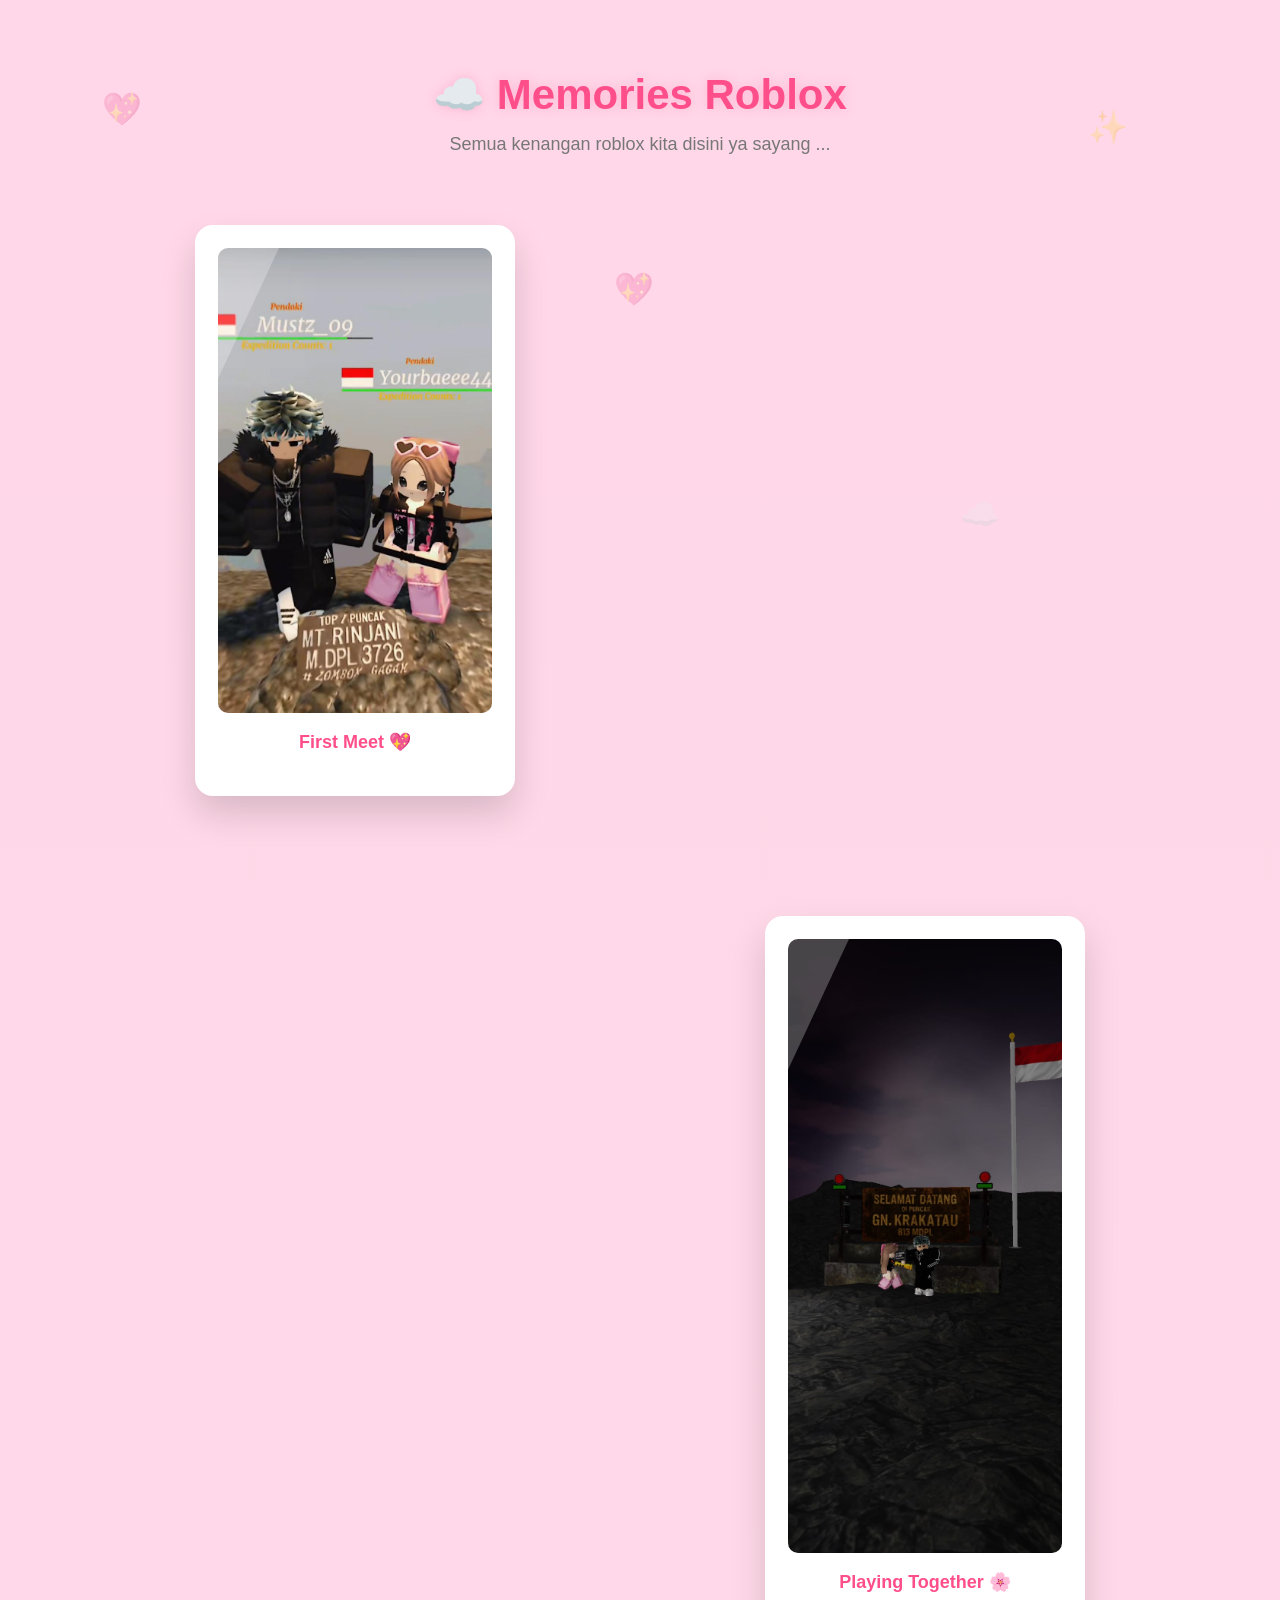
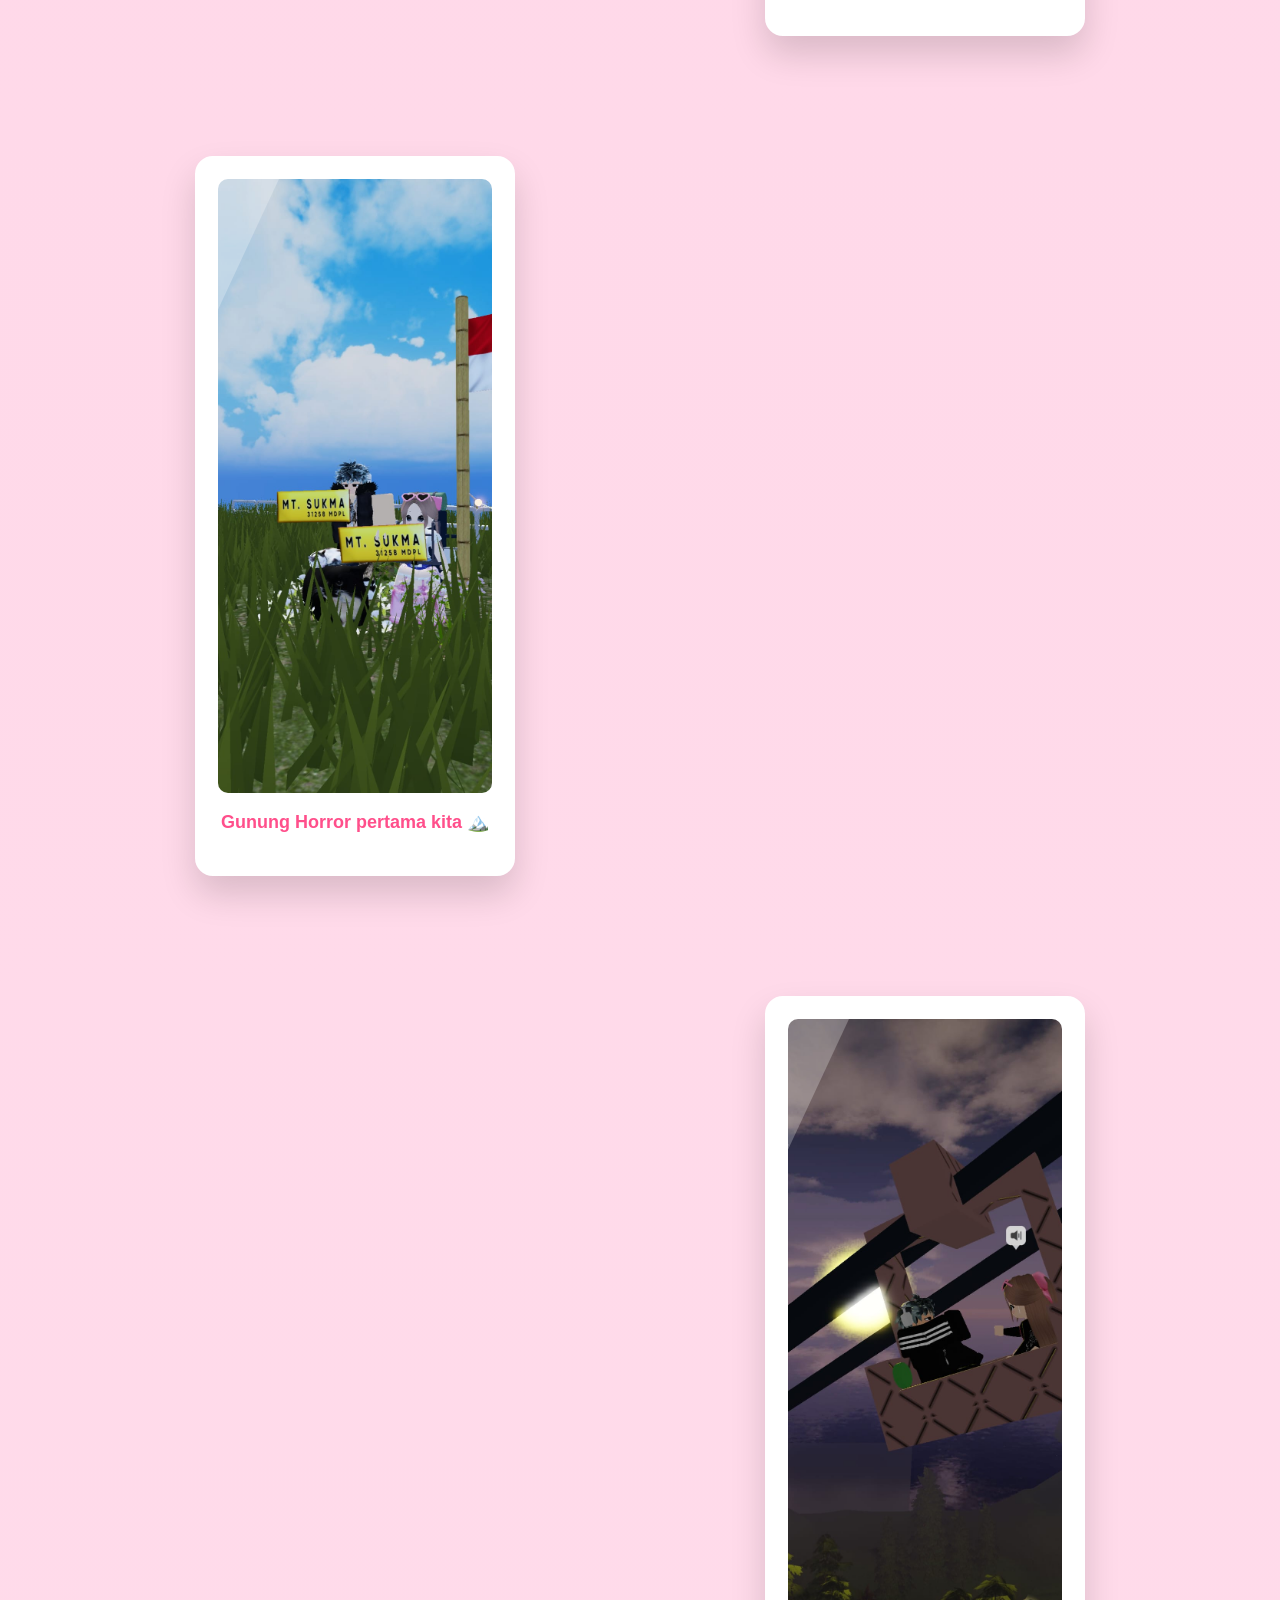
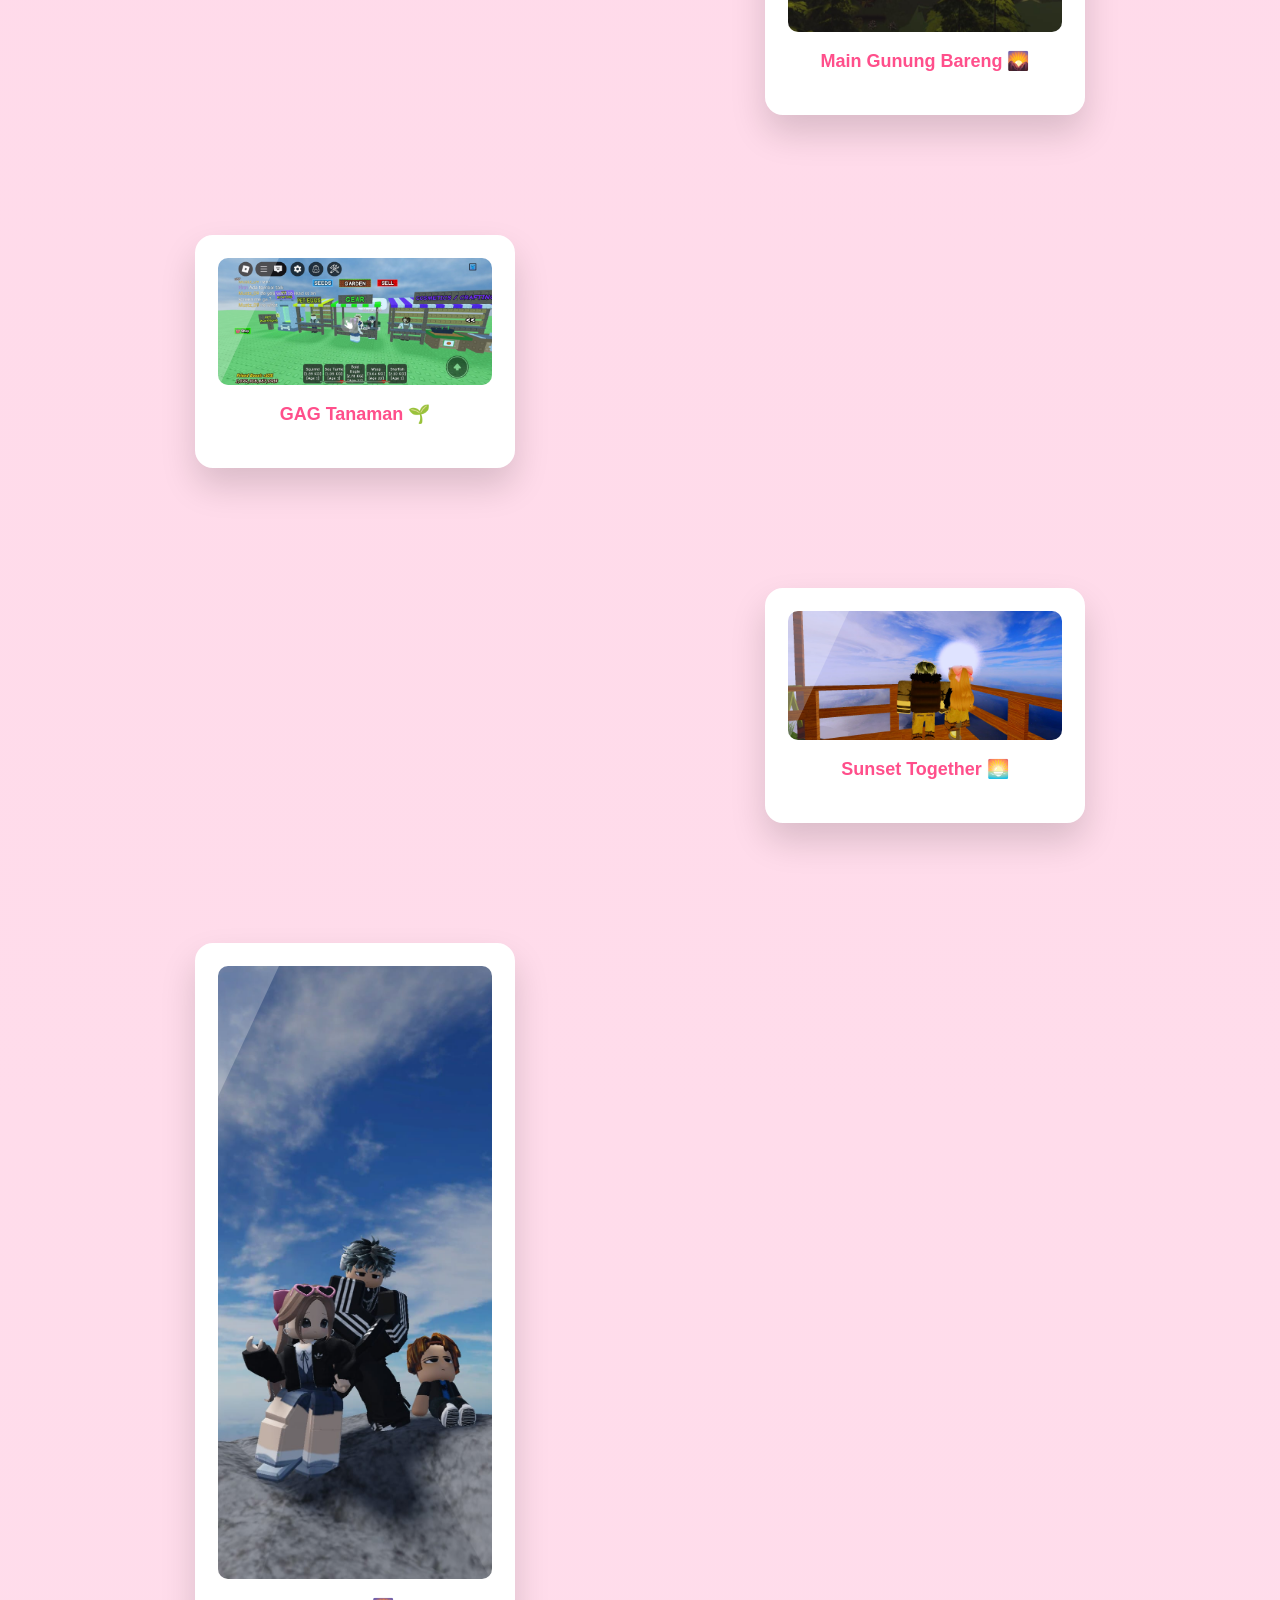
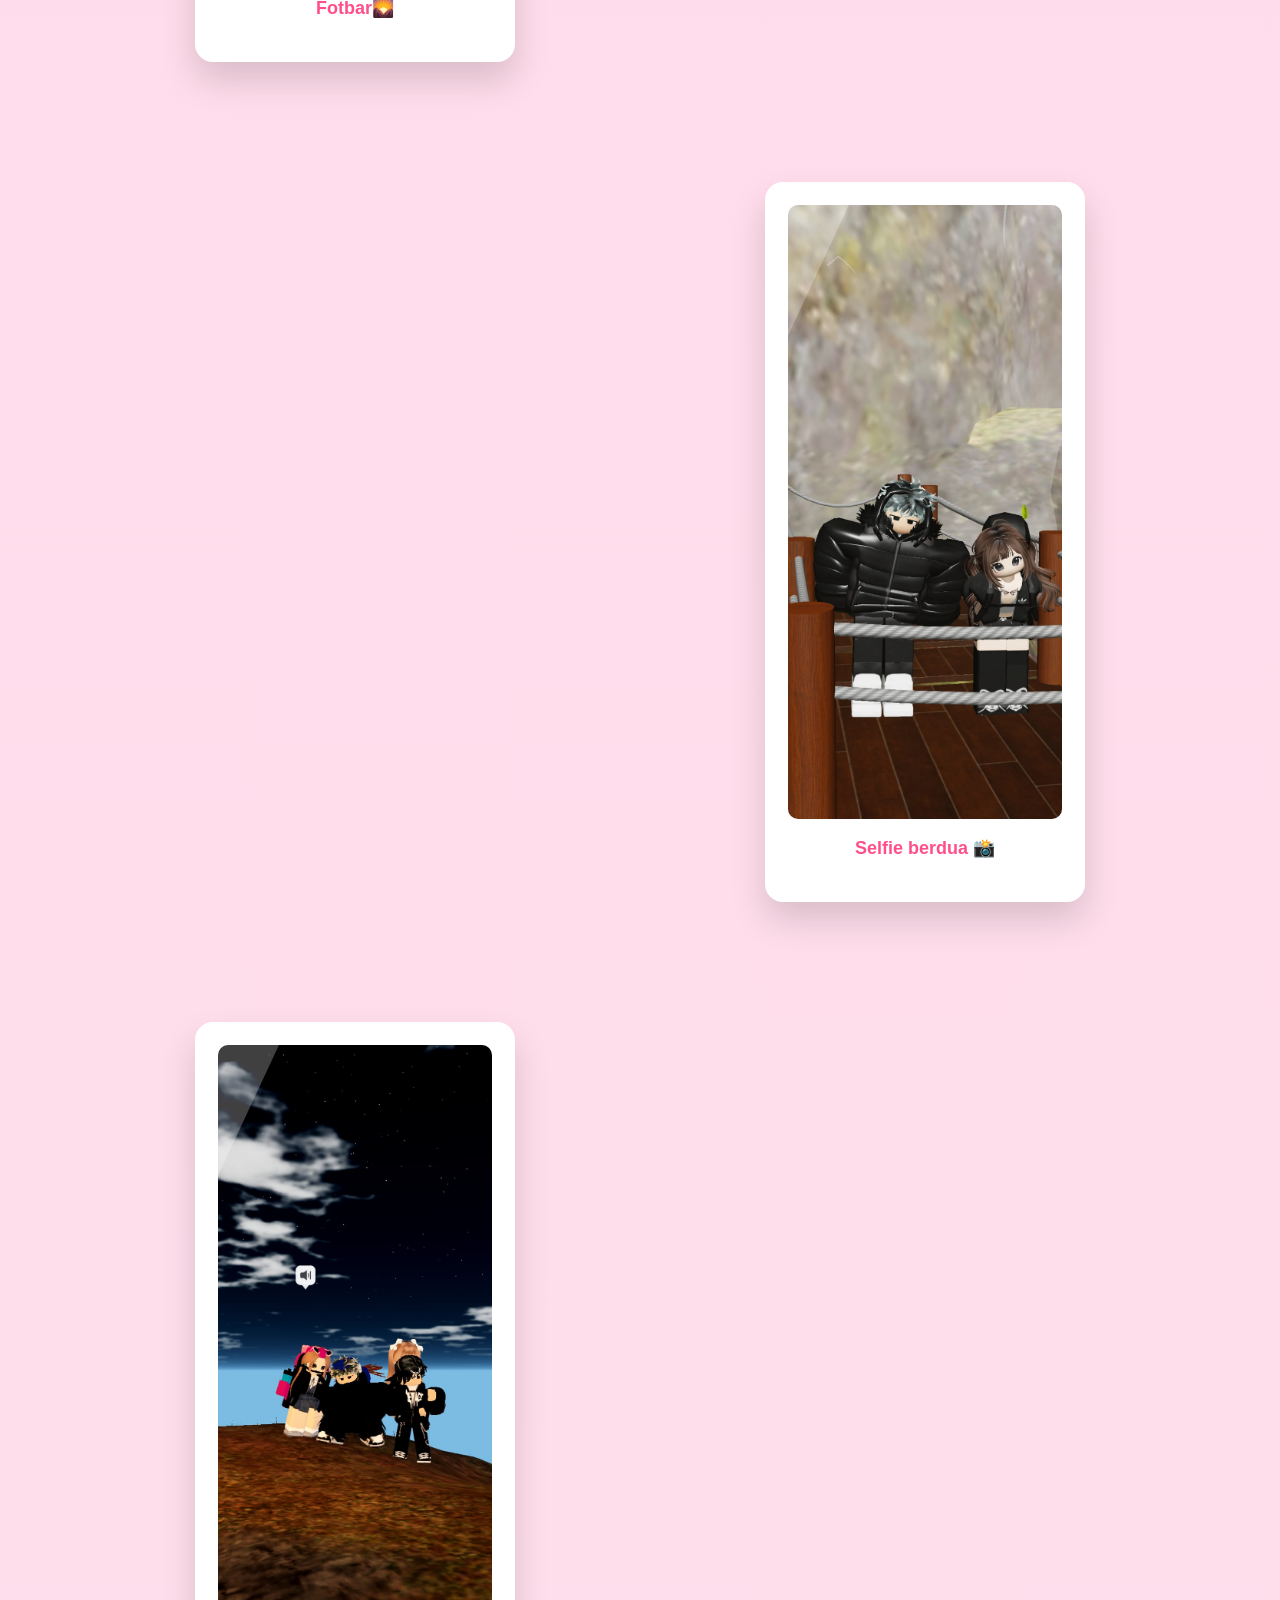
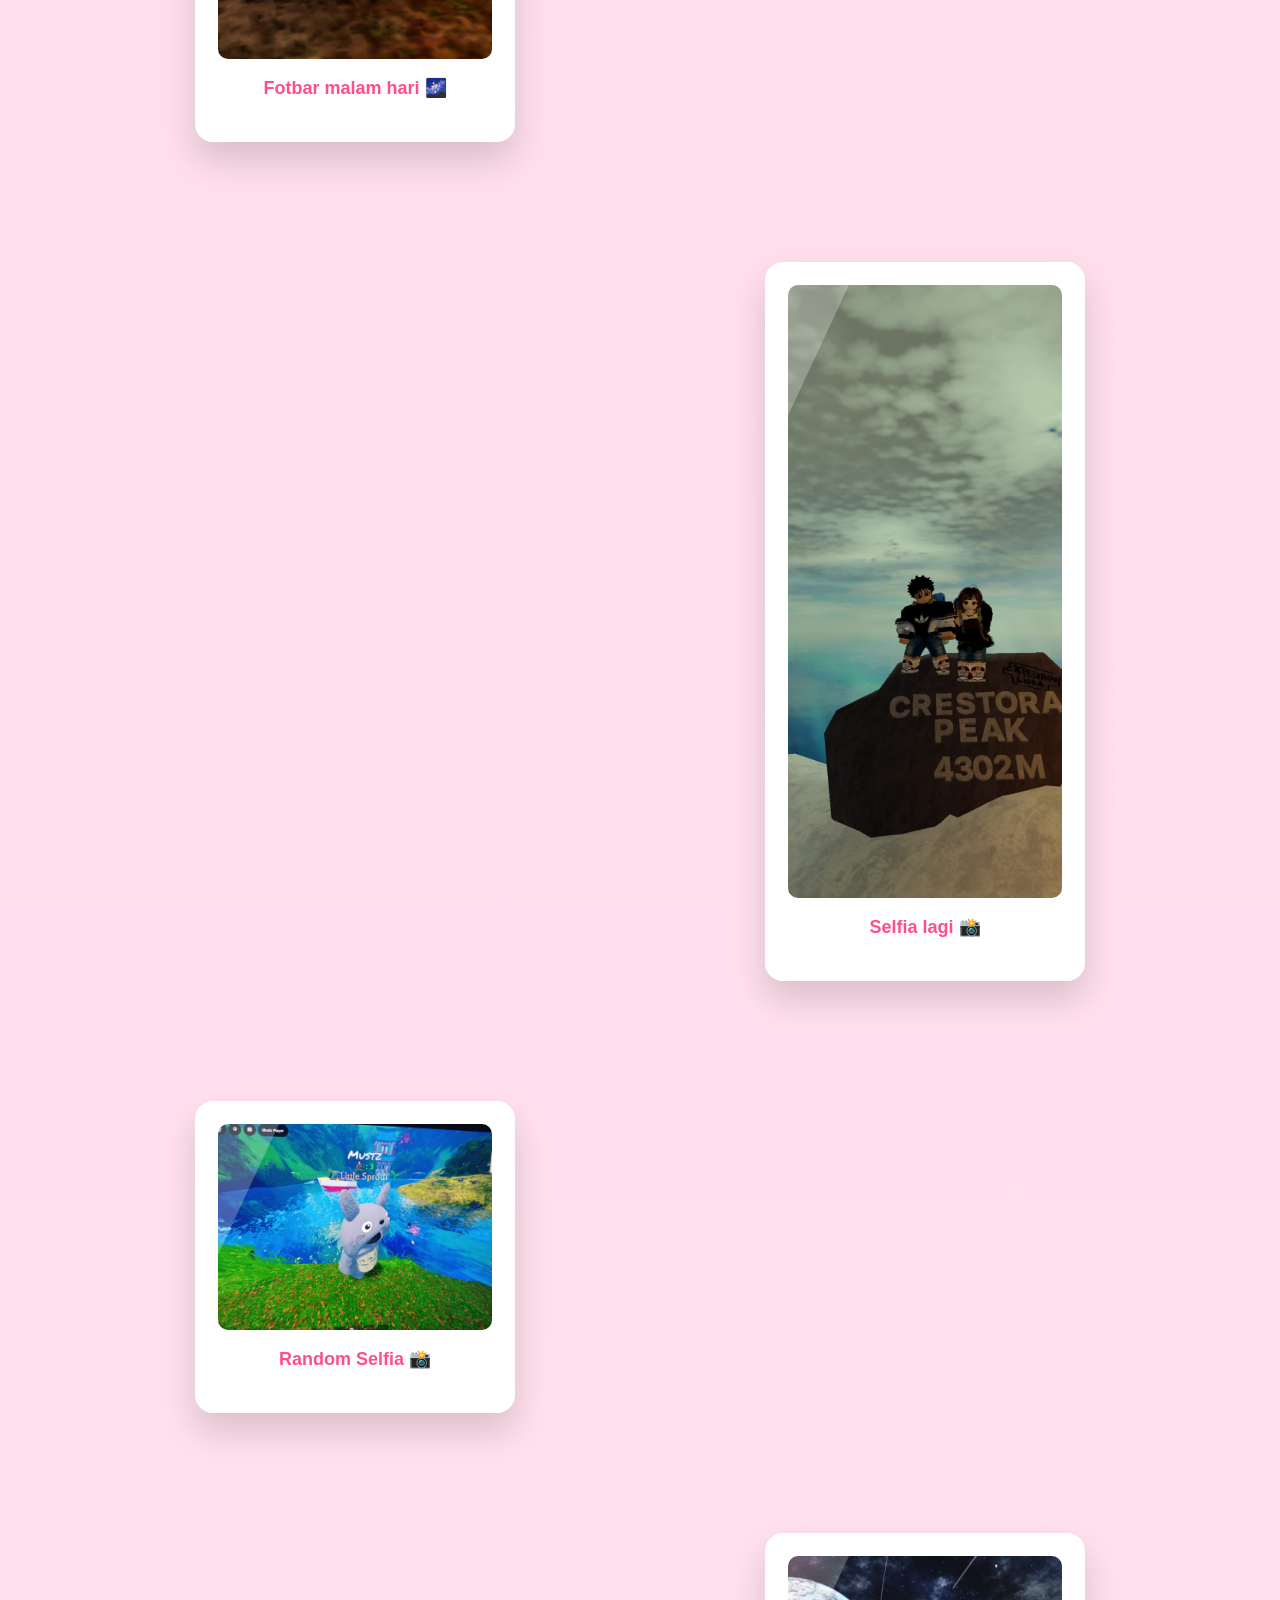
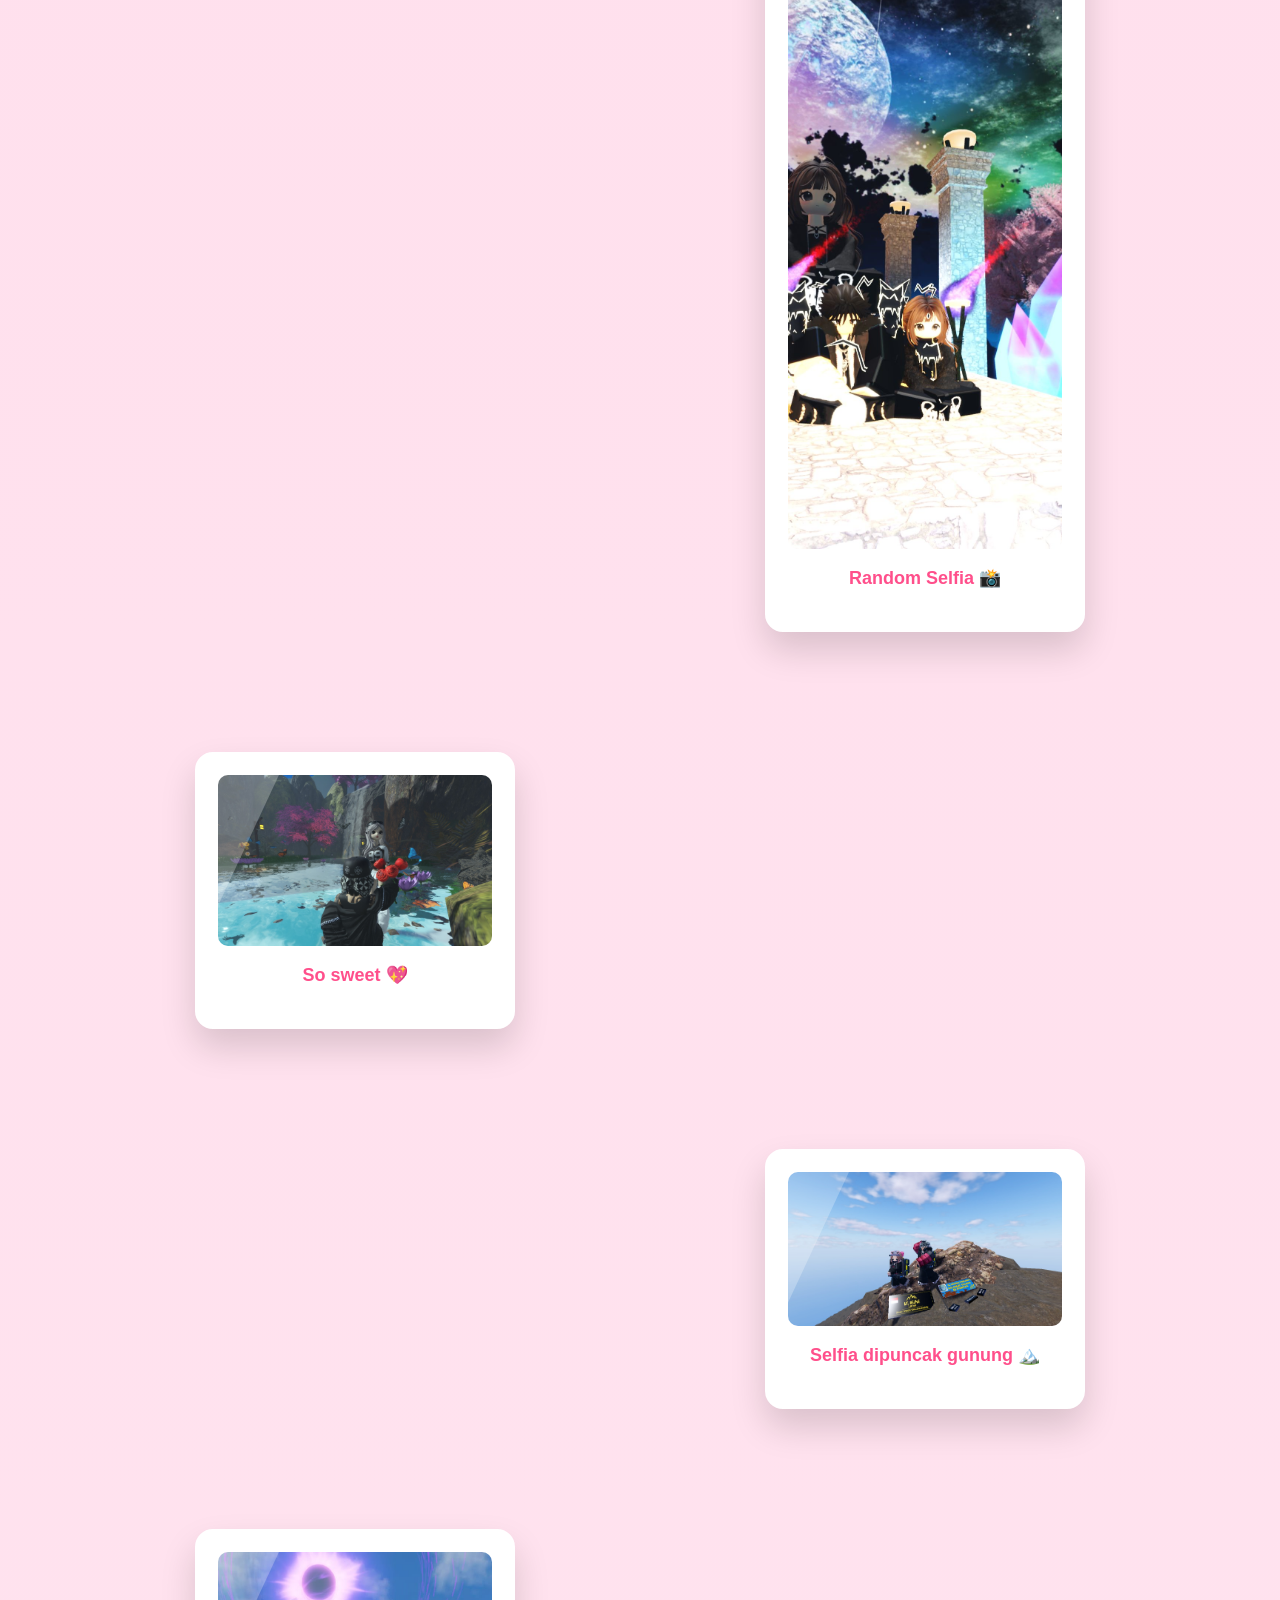
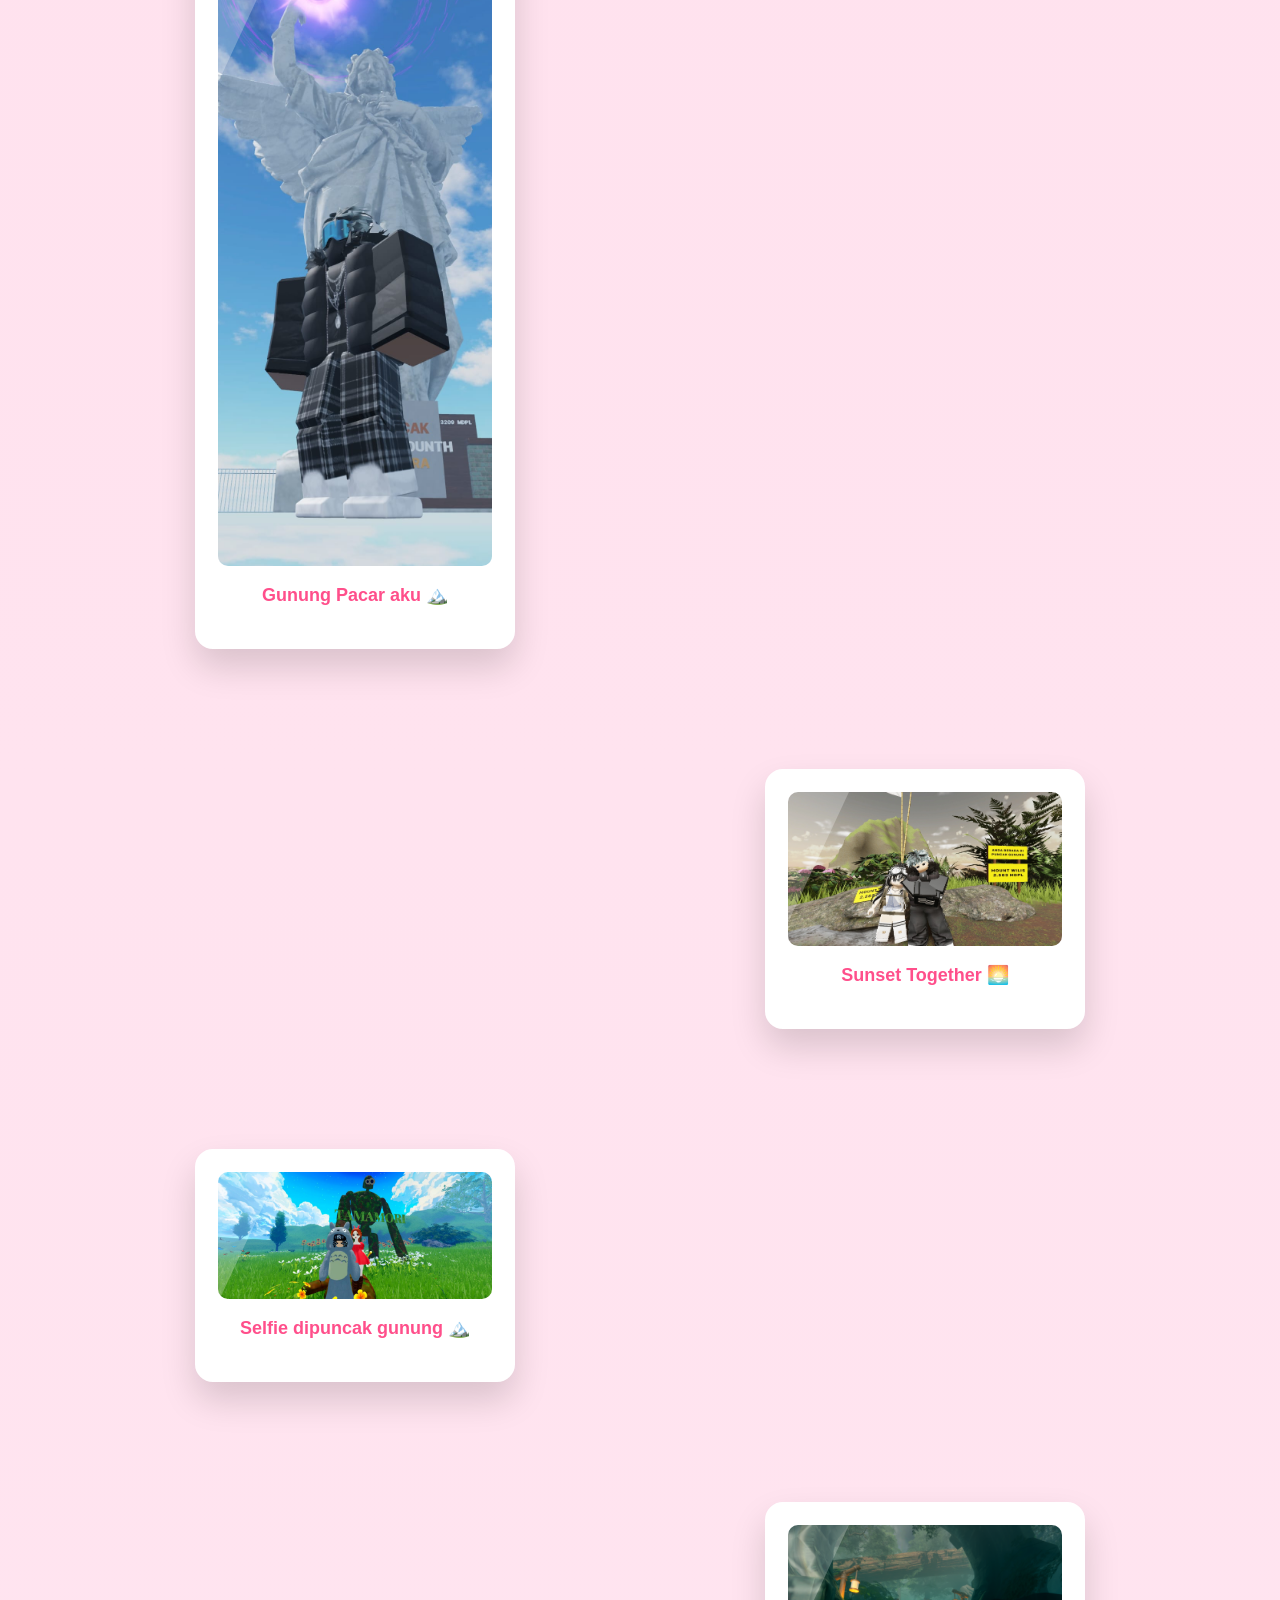
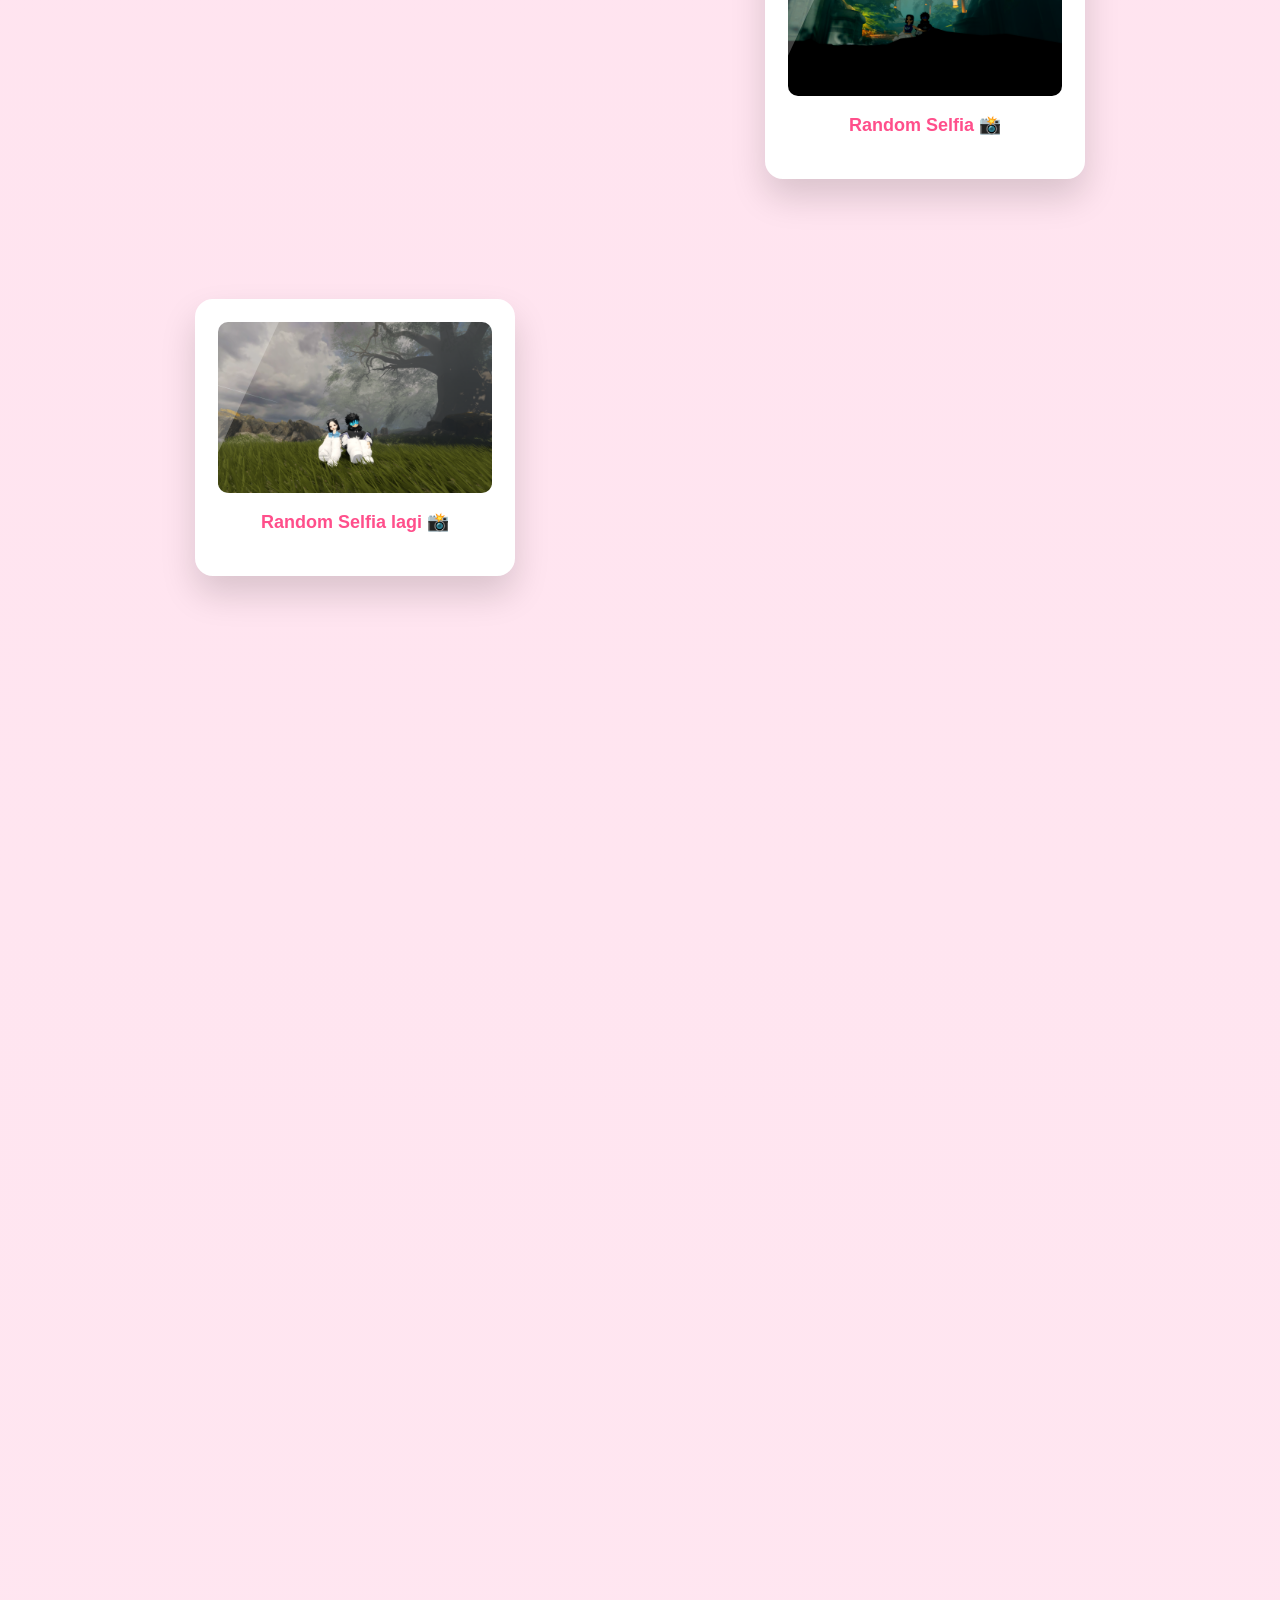
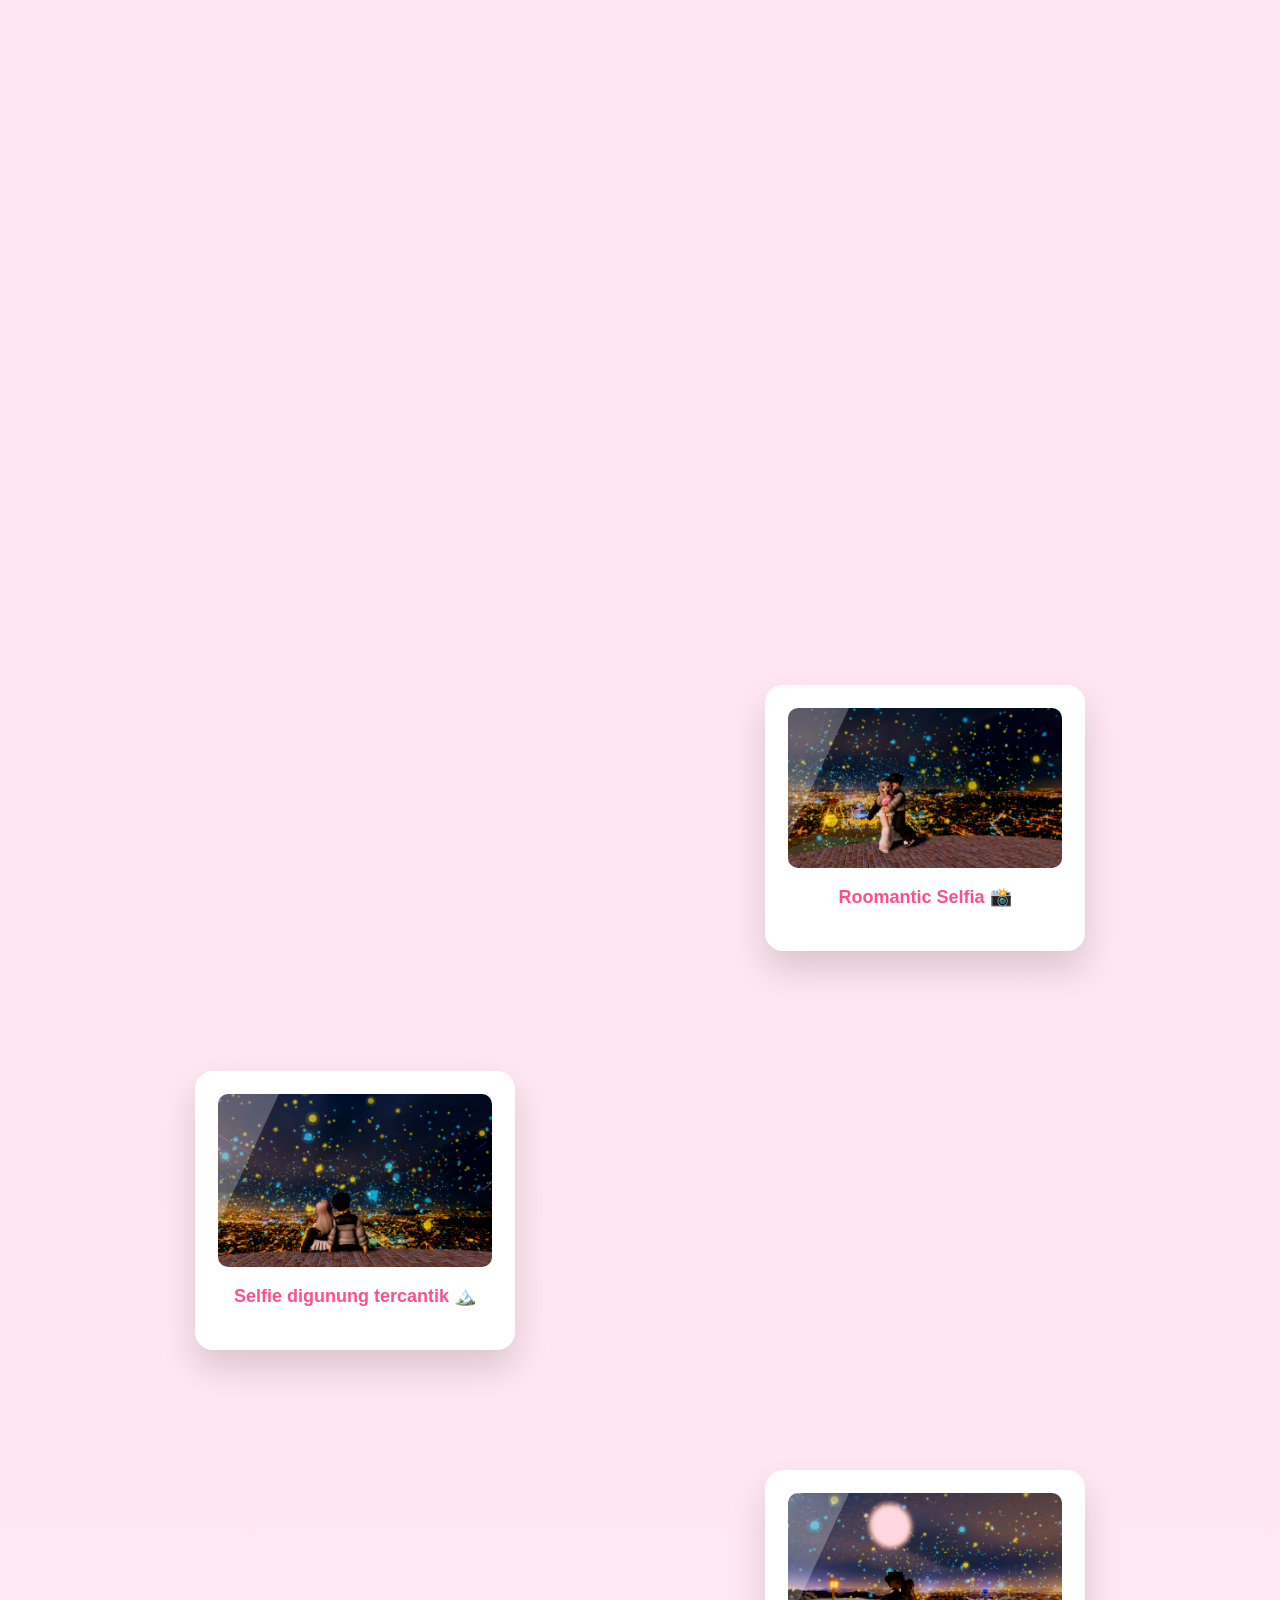
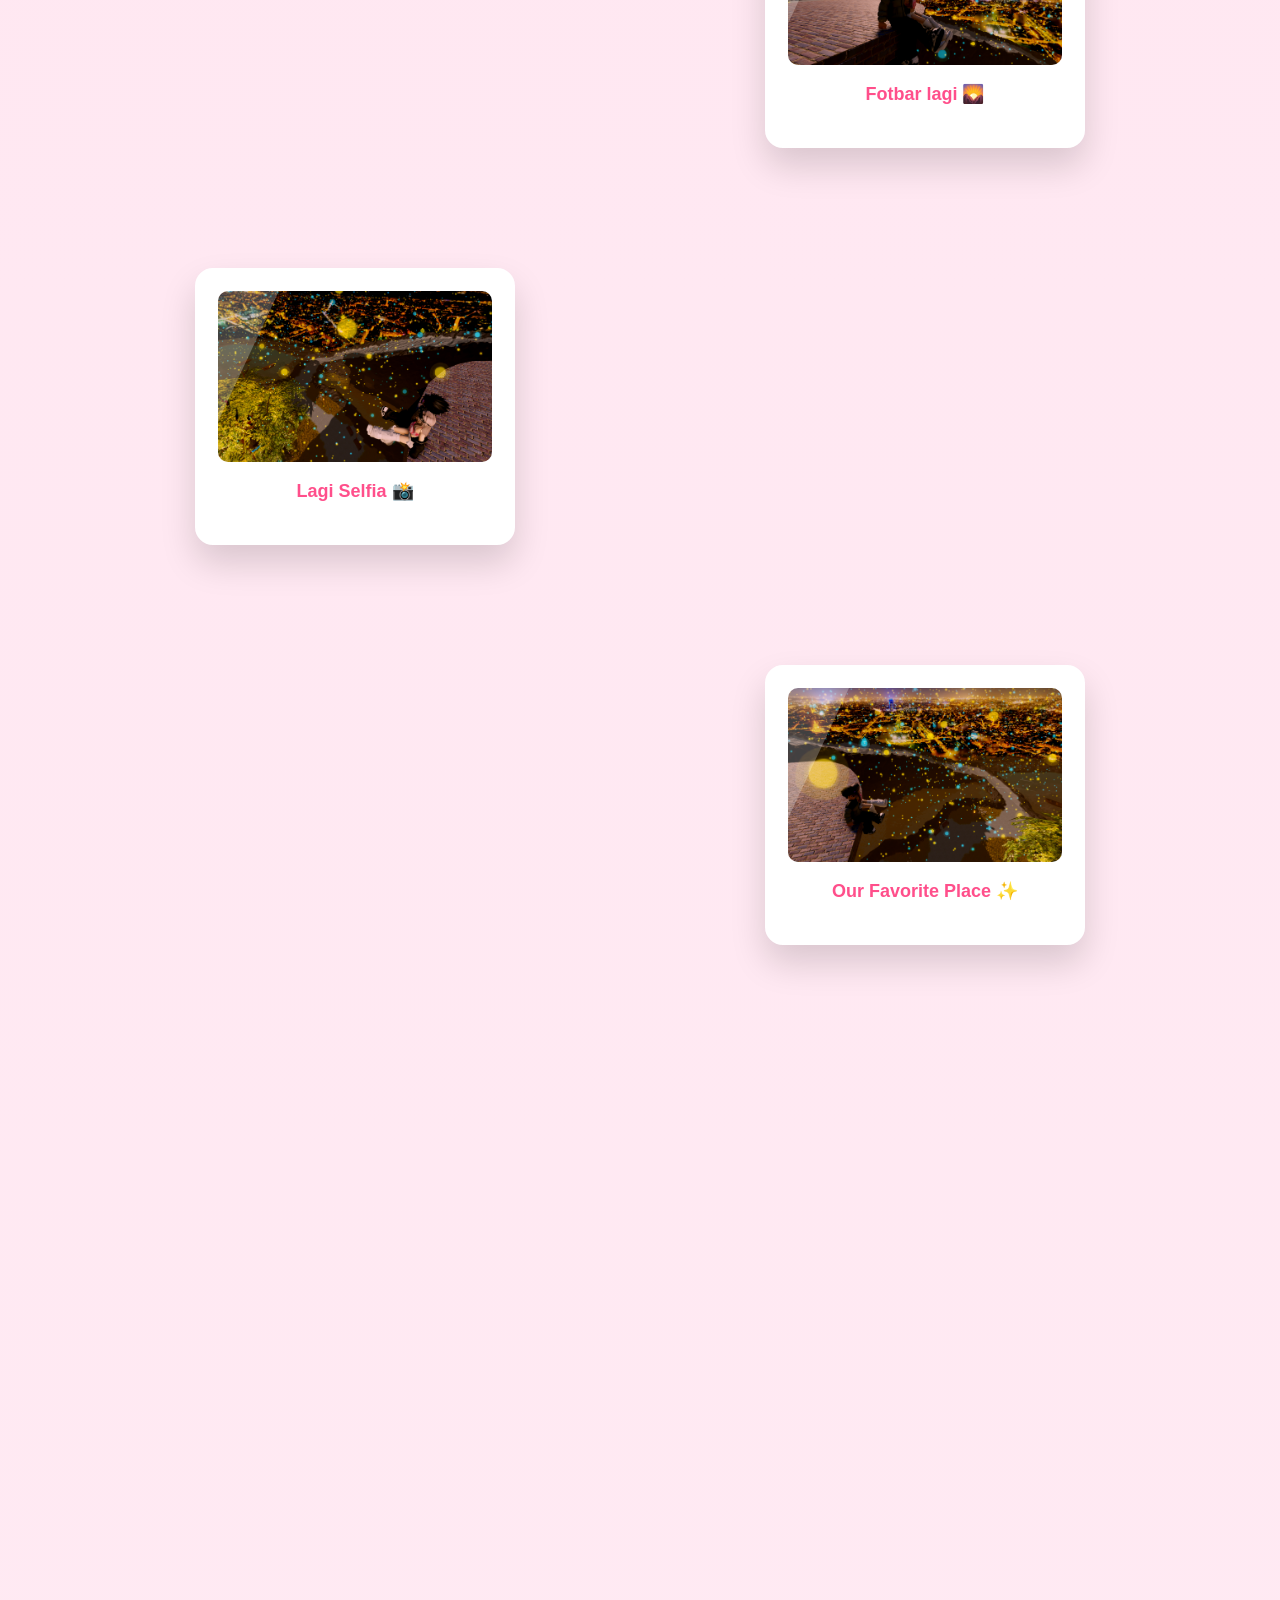
<file: memories-roblox.html>
<!DOCTYPE html>
<html lang="en">

<head>
    <meta charset="UTF-8">
    <meta name="viewport" content="width=device-width, initial-scale=1.0">

    <title>Memories Roblox</title>

    <link rel="stylesheet" href="memories-roblox.css">
</head>

<body>

    <!-- Background -->
    <div class="bg-decoration">
        <span>💖</span>
        <span>✨</span>
        <span>🌸</span>
        <span>☁️</span>
        <span>💖</span>
    </div>

    <!-- Header -->
    <header class="hero">

        <h1>☁️ Memories Roblox</h1>

        <p>
            Semua kenangan roblox kita disini ya sayang ...
        </p>

    </header>

    <!-- Timeline -->
    <main class="timeline" id="timeline">

        <!-- Semua foto akan dibuat otomatis oleh JavaScript -->

    </main>

    <!-- Footer -->
    <footer>

        <a href="home.html" class="back-btn">
            ⬅ Back Home
        </a>

    </footer>

    <script src="memories-roblox.js"></script>

</body>

</html>
</file>
<file: memories-roblox.css>
/* =====================================================
   MEMORIES ROBLOX V3
   PART 1
===================================================== */

/* RESET */

*{
    margin:0;
    padding:0;
    box-sizing:border-box;
}

html{
    scroll-behavior:smooth;
}

body{

    font-family:Arial, Helvetica, sans-serif;

    background:linear-gradient(
        180deg,
        #ffd7e8 0%,
        #ffeaf3 100%
    );

    overflow-x:hidden;

    color:#444;

    min-height:100vh;

}

/* =========================================
BACKGROUND
========================================= */

.bg-decoration{

    position:fixed;

    inset:0;

    z-index:-1;

    overflow:hidden;

    pointer-events:none;

}

.bg-decoration span{

    position:absolute;

    font-size:32px;

    opacity:.25;

    animation:floating 10s ease-in-out infinite;

}

.bg-decoration span:nth-child(1){

    left:8%;
    top:10%;

}

.bg-decoration span:nth-child(2){

    left:85%;
    top:12%;

}

.bg-decoration span:nth-child(3){

    left:20%;
    top:70%;

}

.bg-decoration span:nth-child(4){

    left:75%;
    top:55%;

}

.bg-decoration span:nth-child(5){

    left:48%;
    top:30%;

}

@keyframes floating{

    0%{

        transform:translateY(0px);

    }

    50%{

        transform:translateY(-18px);

    }

    100%{

        transform:translateY(0px);

    }

}

/* =========================================
HEADER
========================================= */

.hero{

    text-align:center;

    padding:70px 20px 40px;

}

.hero h1{

    font-size:42px;

    color:#ff4f8b;

    margin-bottom:15px;

}

.hero p{

    color:#777;

    font-size:18px;

}

/* =========================================
TIMELINE
========================================= */

.timeline{

    width:100%;

    max-width:950px;

    margin:auto;

    padding:30px;

}

/* =========================================
POLAROID
========================================= */

.memory{

    width:320px;

    background:#ffffff;

    padding:15px 15px 35px;

    border-radius:18px;

    margin-bottom:120px;

    position:relative;

    overflow:hidden;

    box-shadow:
        0 18px 35px rgba(0,0,0,.15);

    transition:
        transform .35s ease,
        box-shadow .35s ease,
        opacity .8s ease;

}

/* Bayangan putih seperti foto */

.memory::after{

    content:"";

    position:absolute;

    top:-35px;
    left:-35px;

    width:90px;
    height:170px;

    background:rgba(255,255,255,.25);

    transform:rotate(25deg);

    pointer-events:none;

}

/* =========================================
IMAGE
========================================= */

.memory img{

    width:100%;

    display:block;

    border-radius:10px;

    user-select:none;

    pointer-events:none;

}

/* =========================================
CAPTION
========================================= */

.memory-title{

    text-align:center;

    margin-top:18px;

    color:#ff4f8b;

    font-size:18px;

    font-weight:bold;

}

/* =========================================
LEFT RIGHT
========================================= */

.left{

    margin-right:auto;

    animation:
        swingLeft 6s ease-in-out infinite;

}

.right{

    margin-left:auto;

    animation:
        swingRight 7s ease-in-out infinite;

}

/* =========================================
FLOATING POLAROID
========================================= */

@keyframes swingLeft{

    0%{

        transform:
        translateY(0px)
        rotate(-6deg);

    }

    25%{

        transform:
        translateY(-5px)
        rotate(-4deg);

    }

    50%{

        transform:
        translateY(0px)
        rotate(-6deg);

    }

    75%{

        transform:
        translateY(4px)
        rotate(-7deg);

    }

    100%{

        transform:
        translateY(0px)
        rotate(-6deg);

    }

}

@keyframes swingRight{

    0%{

        transform:
        translateY(0px)
        rotate(6deg);

    }

    25%{

        transform:
        translateY(-4px)
        rotate(8deg);

    }

    50%{

        transform:
        translateY(0px)
        rotate(6deg);

    }

    75%{

        transform:
        translateY(4px)
        rotate(5deg);

    }

    100%{

        transform:
        translateY(0px)
        rotate(6deg);

    }

}

/* =========================================
HOVER
========================================= */

.memory:hover{

    transform:
        scale(1.04)
        rotate(0deg);

    box-shadow:
        0 25px 45px rgba(0,0,0,.20);

}

/* =========================================
SCROLL ANIMATION
========================================= */

.hidden{

    opacity:0;

    transform:
        translateY(90px)
        scale(.9);

}

.show{

    opacity:1;

    transform:
        translateY(0)
        scale(1);

}

/* =====================================================
   MEMORIES ROBLOX V3
   PART 3
===================================================== */

/* =========================================
BACK BUTTON
========================================= */

footer{

    text-align:center;

    padding:20px 0 70px;

}

.back-btn{

    display:inline-block;

    padding:15px 35px;

    border-radius:15px;

    background:white;

    color:#ff4f8b;

    text-decoration:none;

    font-weight:bold;

    box-shadow:0 10px 25px rgba(0,0,0,.15);

    transition:.35s;

}

.back-btn:hover{

    background:#ff4f8b;

    color:white;

    transform:translateY(-5px);

}

/* =========================================
SCROLLBAR
========================================= */

::-webkit-scrollbar{

    width:10px;

}

::-webkit-scrollbar-thumb{

    background:#ff9bc1;

    border-radius:20px;

}

::-webkit-scrollbar-track{

    background:#ffe9f2;

}

/* =========================================
SELECTION
========================================= */

::selection{

    background:#ff7fb0;

    color:white;

}

/* =========================================
RESPONSIVE
========================================= */

@media (max-width:768px){

    .timeline{

        padding:20px;

    }

    .memory{

        width:95%;

        margin-left:auto;

        margin-right:auto;

        margin-bottom:90px;

    }

    .left{

        animation:mobileFloat 6s ease-in-out infinite;

    }

    .right{

        animation:mobileFloat 6.8s ease-in-out infinite;

    }

    @keyframes mobileFloat{

        0%{

            transform:
            translateY(0)
            rotate(-2deg);

        }

        50%{

            transform:
            translateY(-5px)
            rotate(2deg);

        }

        100%{

            transform:
            translateY(0)
            rotate(-2deg);

        }

    }

}

/* =========================================
SMALL DECORATION
========================================= */

.hero h1{

    text-shadow:
        0 0 12px rgba(255,120,170,.35);

}

.memory{

    border:8px solid white;

}

/* =========================================
SMOOTH IMAGE
========================================= */

.memory img{

    transition:.4s;

}

.memory:hover img{

    transform:scale(1.03);

}

/* =========================================
END
========================================= */
</file>
